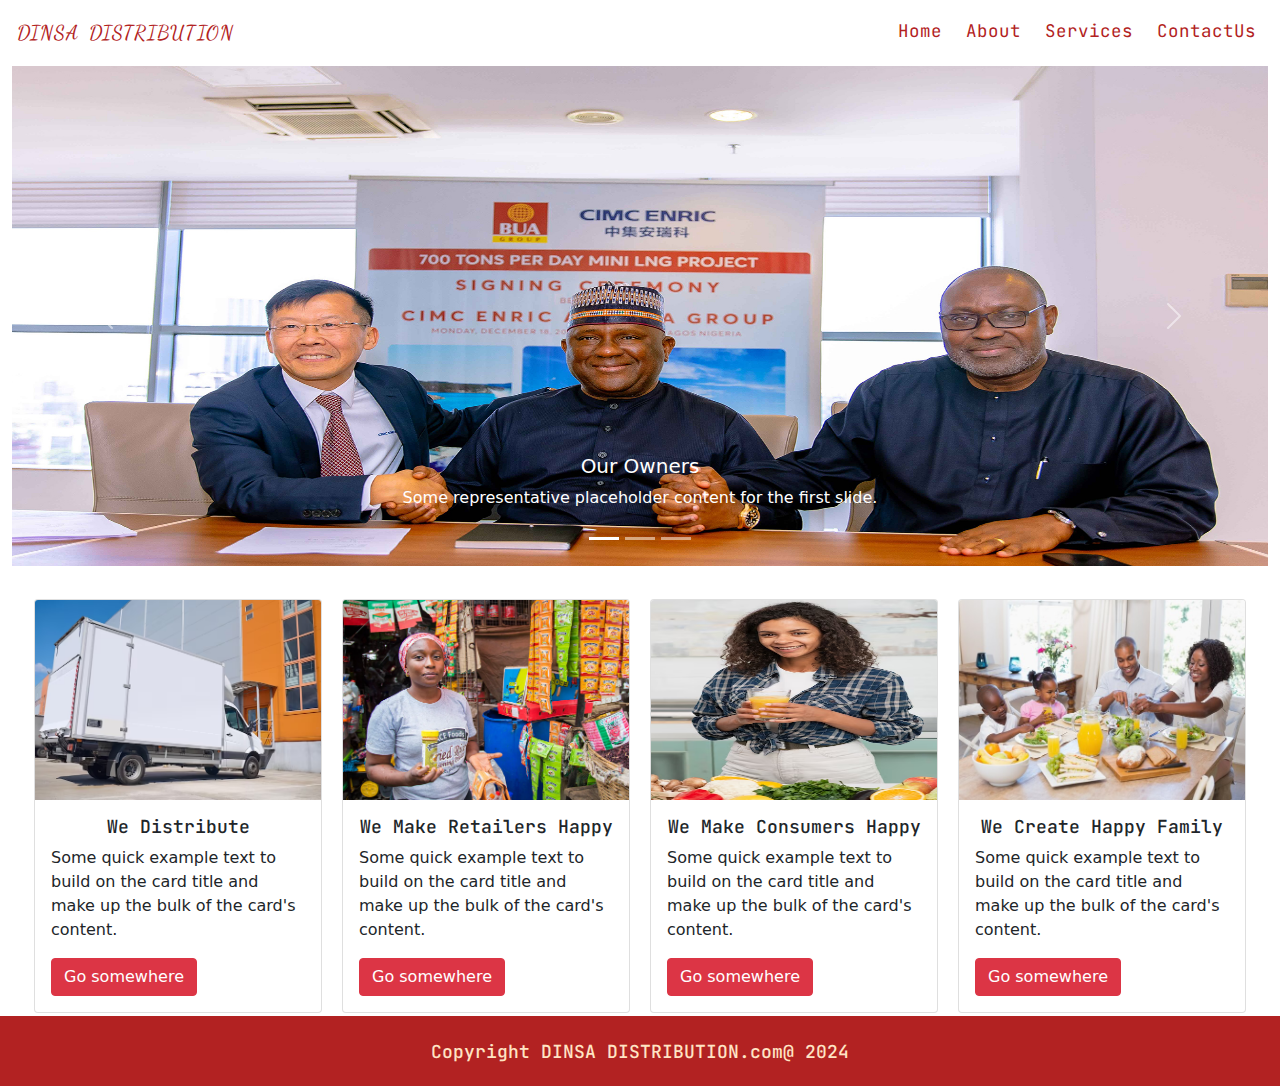
<file: index.html>
<!DOCTYPE html>
<html lang="en">

<head>
    <meta charset="UTF-8">
    <meta name="viewport" content="width=device-width, initial-scale=1.0">
    <title>Dinsa</title>
    <link rel="stylesheet" href="index.css">
    <link rel="stylesheet" href="Bootstrap/css/bootstrap.min.css">
</head>

<body>

    <div class="container-fluid">
        <div class="row row1">
            <div class="navbar">
                <div class="logo">
                    <h3 class="logo-text"><span id="dinsa">DINSA</span><span id="dis">DISTRIBUTION</span></h3>
                </div>
                <div class="mainlinks-div">
                    <ul class="mainlinks">
                        <li><a href="index.html">Home</a></li>
                        <li><a href="about.html">About</a></li>
                        <li><a href="services.html">Services</a></li>
                        <li><a href="contact.html">ContactUs</a></li>
                    </ul>
                </div>
            </div>
            <div class="col-sm-12 col-md-12 col-lg-12 banner">
                <div id="carouselExampleCaptions" class="carousel slide" data-bs-ride="carousel">
                    <div class="carousel-indicators">
                        <button type="button" data-bs-target="#carouselExampleCaptions" data-bs-slide-to="0"
                            class="active" aria-current="true" aria-label="Slide 1"></button>
                        <button type="button" data-bs-target="#carouselExampleCaptions" data-bs-slide-to="1"
                            aria-label="Slide 2"></button>
                        <button type="button" data-bs-target="#carouselExampleCaptions" data-bs-slide-to="2"
                            aria-label="Slide 3"></button>
                    </div>
                    <div class="carousel-inner">
                        <div class="carousel-item active">
                            <img src="image/deal.jpeg" height="500px" class="d-block w-100" alt="...">
                            <div class="carousel-caption d-none d-md-block">
                                <h5 class="carousel-text">Our Owners</h5>
                                <p>Some representative placeholder content for the first slide.</p>
                            </div>
                        </div>
                        <div class="carousel-item">
                            <img src="image/wherehouse1.jpeg" height="500px" class="d-block w-100" alt="...">
                            <div class="carousel-caption d-none d-md-block">
                                <h5 class="carousel-text">State of the art Wherehouses</h5>
                                <p>Some representative placeholder content for the second slide.</p>
                            </div>
                        </div>
                        <div class="carousel-item">
                            <img src="image/dis-van (2).jpeg" height="500px" class="d-block w-100" alt="...">
                            <div class="carousel-caption d-none d-md-block">
                                <h5 class="carousel-text">Our Delivery Vans</h5>
                                <p>Some representative placeholder content for the third slide.</p>
                            </div>
                        </div>
                    </div>
                    <button class="carousel-control-prev" type="button" data-bs-target="#carouselExampleCaptions"
                        data-bs-slide="prev">
                        <span class="carousel-control-prev-icon" aria-hidden="true"></span>
                        <span class="visually-hidden">Previous</span>
                    </button>
                    <button class="carousel-control-next" type="button" data-bs-target="#carouselExampleCaptions"
                        data-bs-slide="next">
                        <span class="carousel-control-next-icon" aria-hidden="true"></span>
                        <span class="visually-hidden">Next</span>
                    </button>
                </div>
            </div>
        </div>
        <div class="row row2">
            <div class="col-sm-12 col-md-12 col-lg-12 cards">
                
                <div class="card" style="width: 18rem;">
                    <img src="image/dis-van.jpeg" height="200px" class="card-img-top" alt="...">
                    <div class="card-body">
                        <h5 class="card-title">We Distribute</h5>
                        <p class="card-text">Some quick example text to build on the card title and make up the bulk of
                            the card's content.</p>
                        <a href="#" class="btn btn-danger">Go somewhere</a>
                    </div>
                </div>
                
                <div class="card" style="width: 18rem;">
                    <img src="image/happy-retailer.jpeg" height="200px" class="card-img-top" alt="...">
                    <div class="card-body">
                        <h5 class="card-title">We Make Retailers Happy</h5>
                        <p class="card-text">Some quick example text to build on the card title and make up the bulk of
                            the card's content.</p>
                        <a href="#" class="btn btn-danger">Go somewhere</a>
                    </div>
                </div>
                
                <div class="card" style="width: 18rem;">
                    <img src="image/happy-con2.jpeg" height="200px" class="card-img-top" alt="...">
                    <div class="card-body">
                        <h5 class="card-title">We Make Consumers Happy</h5>
                        <p class="card-text">Some quick example text to build on the card title and make up the bulk of
                            the card's content.</p>
                        <a href="#" class="btn btn-danger">Go somewhere</a>
                    </div>
                </div>
                
                <div class="card" style="width: 18rem;">
                    <img src="image/happy-fam1.jpg" height="200px" class="card-img-top" alt="...">
                    <div class="card-body">
                        <h5 class="card-title">We Create Happy Family</h5>
                        <p class="card-text">Some quick example text to build on the card title and make up the bulk of
                            the card's content.</p>
                        <a href="#" class="btn btn-danger">Go somewhere</a>
                    </div>
                </div>
            </div>
        </div>
    </div>

    <div class="footer">
        <h3 class="footer-text">Copyright DINSA DISTRIBUTION.com@ 2024</h3>
    </div>


    <script src="Bootstrap/js/bootstrap.bundle.min.js"></script>
</body>

</html>
</file>
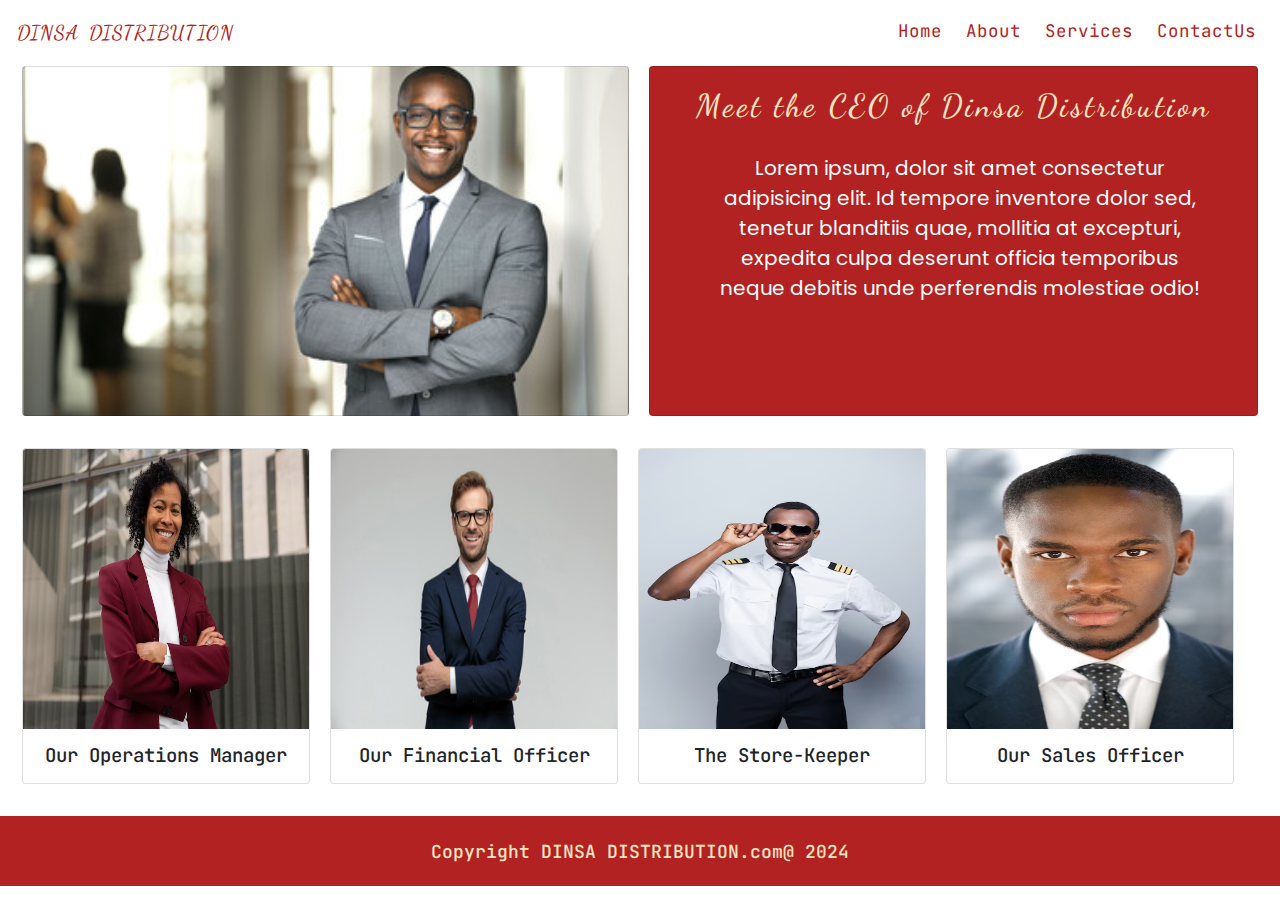
<file: about.html>
<!DOCTYPE html>
<html lang="en">

<head>
    <meta charset="UTF-8">
    <meta name="viewport" content="width=device-width, initial-scale=1.0">
    <title>About Dinsa</title>
    <link rel="stylesheet" href="about.css">
    <link rel="stylesheet" href="Bootstrap/css/bootstrap.min.css">
</head>

<body>

    <div class="container-fluid">
        <div class="row row1">
            <div class="navbar">
                <div class="logo">
                    <h3 class="logo-text"><span id="dinsa">DINSA</span><span id="dis">DISTRIBUTION</span></h3>
                </div>
                <div class="mainlinks-div">
                    <ul class="mainlinks">
                        <li><a href="index.html">Home</a></li>
                        <li><a href="about.html">About</a></li>
                        <li><a href="services.html">Services</a></li>
                        <li><a href="contact.html">ContactUs</a></li>
                    </ul>
                </div>
            </div>
            <div class="col-sm-12 col-md-12 col-lg-12 banner">
                <div class="card box1"></div>

                <div class="card box2">
                    <h2 class="boxtitle">Meet the CEO of Dinsa Distribution</h2>

                    <p class="boxtext">Lorem ipsum, dolor sit amet consectetur adipisicing elit.
                        Id tempore inventore dolor sed, tenetur blanditiis quae, mollitia at excepturi,
                        expedita culpa deserunt officia temporibus neque
                        debitis unde perferendis molestiae odio!
                    </p>
                </div>
            </div>

            <div class="row row2">
                <div class="col-sm-12 col-md-12 col-lg-12 cards">

                    <div class="card" style="width: 18rem;">
                        <img src="image/woman1.jpeg" class="card-img-top" height="280px"  alt="...">
                        <div class="card-body">
                            <h5 class="card-text">Our Operations Manager</h5>
                        </div>
                    </div>

                    <div class="card" style="width: 18rem;">
                        <img src="image/man2.jpg" class="card-img-top" height="280px" alt="...">
                        <div class="card-body">
                            <h5 class="card-text">Our Financial Officer</h5>
                        </div>
                    </div>

                    <div class="card" style="width: 18rem;">
                        <img src="image/man3.jpeg" class="card-img-top" height="280px" alt="...">
                        <div class="card-body">
                            <h5 class="card-text">The Store-Keeper</h5>
                        </div>
                    </div>

                    <div class="card" style="width: 18rem;">
                        <img src="image/man4.jpeg" class="card-img-top" height="280px" alt="...">
                        <div class="card-body">
                            <h5 class="card-text">Our Sales Officer</h5>
                        </div>
                    </div>

                </div>
            </div>
        </div>
    </div>

    <div class="footer">
        <h3 class="footer-text">Copyright DINSA DISTRIBUTION.com@ 2024</h3>
    </div>


    <script src="Bootstrap/js/bootstrap.bundle.min.js"></script>
</body>

</html>
</file>
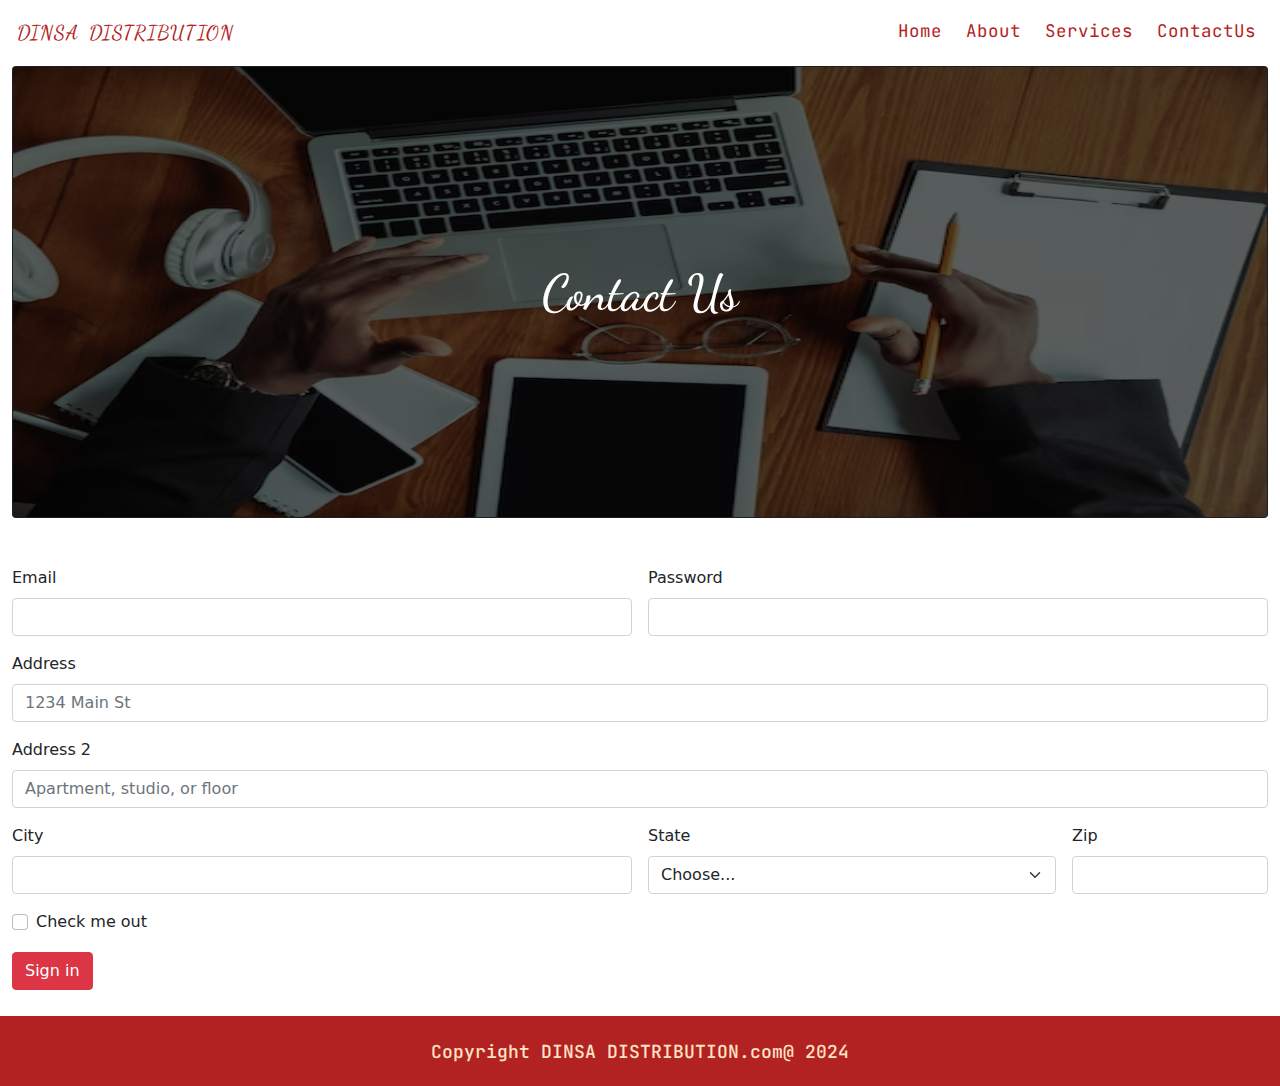
<file: contact.html>
<!DOCTYPE html>
<html lang="en">

<head>
    <meta charset="UTF-8">
    <meta name="viewport" content="width=device-width, initial-scale=1.0">
    <title>Contact Us</title>
    <link rel="stylesheet" href="contact.css">
    <link rel="stylesheet" href="Bootstrap/css/bootstrap.min.css">
</head>

<body>

    <div class="container-fluid">
        <div class="row row1">
            <div class="navbar">
                <div class="logo">
                    <h3 class="logo-text"><span id="dinsa">DINSA</span><span id="dis">DISTRIBUTION</span></h3>
                </div>
                <div class="mainlinks-div">
                    <ul class="mainlinks">
                        <li><a href="index.html">Home</a></li>
                        <li><a href="about.html">About</a></li>
                        <li><a href="services.html">Services</a></li>
                        <li><a href="contact.html">ContactUs</a></li>
                    </ul>
                </div>
            </div>

            <div class="col-sm-12 col-md-12 col-lg-12 banner">
                <div class="card bg-dark text-white">
                    <img src="image/contact1.jpeg" height="450px" class="card-img" alt="...">
                    <div class="card-img-overlay con">
                        <h5 class="card-title">Contact Us</h5>
                    </div>
                </div>
            </div>
        </div>
        <div c></div>
        <div class="row row2">
            <div class="col-sm-12 col-md-12 col-lg-12 card-deck">
                <form class="row g-3"  action="https://formspree.io/f/xnqedryn" method="post">
                    <div class="col-md-6">
                        <label for="inputEmail4" class="form-label">Email</label>
                        <input type="email" class="form-control" id="inputEmail4">
                    </div>
                    <div class="col-md-6">
                        <label for="inputPassword4" class="form-label">Password</label>
                        <input type="password" class="form-control" id="inputPassword4">
                    </div>
                    <div class="col-12">
                        <label for="inputAddress" class="form-label">Address</label>
                        <input type="text" class="form-control" id="inputAddress" placeholder="1234 Main St">
                    </div>
                    <div class="col-12">
                        <label for="inputAddress2" class="form-label">Address 2</label>
                        <input type="text" class="form-control" id="inputAddress2"
                            placeholder="Apartment, studio, or floor">
                    </div>
                    <div class="col-md-6">
                        <label for="inputCity" class="form-label">City</label>
                        <input type="text" class="form-control" id="inputCity">
                    </div>
                    <div class="col-md-4">
                        <label for="inputState" class="form-label">State</label>
                        <select id="inputState" class="form-select">
                            <option selected>Choose...</option>
                            <option>...</option>
                        </select>
                    </div>
                    <div class="col-md-2">
                        <label for="inputZip" class="form-label">Zip</label>
                        <input type="text" class="form-control" id="inputZip">
                    </div>
                    <div class="col-12">
                        <div class="form-check">
                            <input class="form-check-input" type="checkbox" id="gridCheck">
                            <label class="form-check-label" for="gridCheck">
                                Check me out
                            </label>
                        </div>
                    </div>
                    <div class="col-12">
                        <button type="submit" class="btn btn-danger">Sign in</button>
                    </div>
                </form>
            </div>
        </div>

    </div>

    <div class="footer">
        <h3 class="footer-text">Copyright DINSA DISTRIBUTION.com@ 2024</h3>
    </div>


    <script src="Bootstrap/js/bootstrap.bundle.min.js"></script>
</body>

</html>
</file>
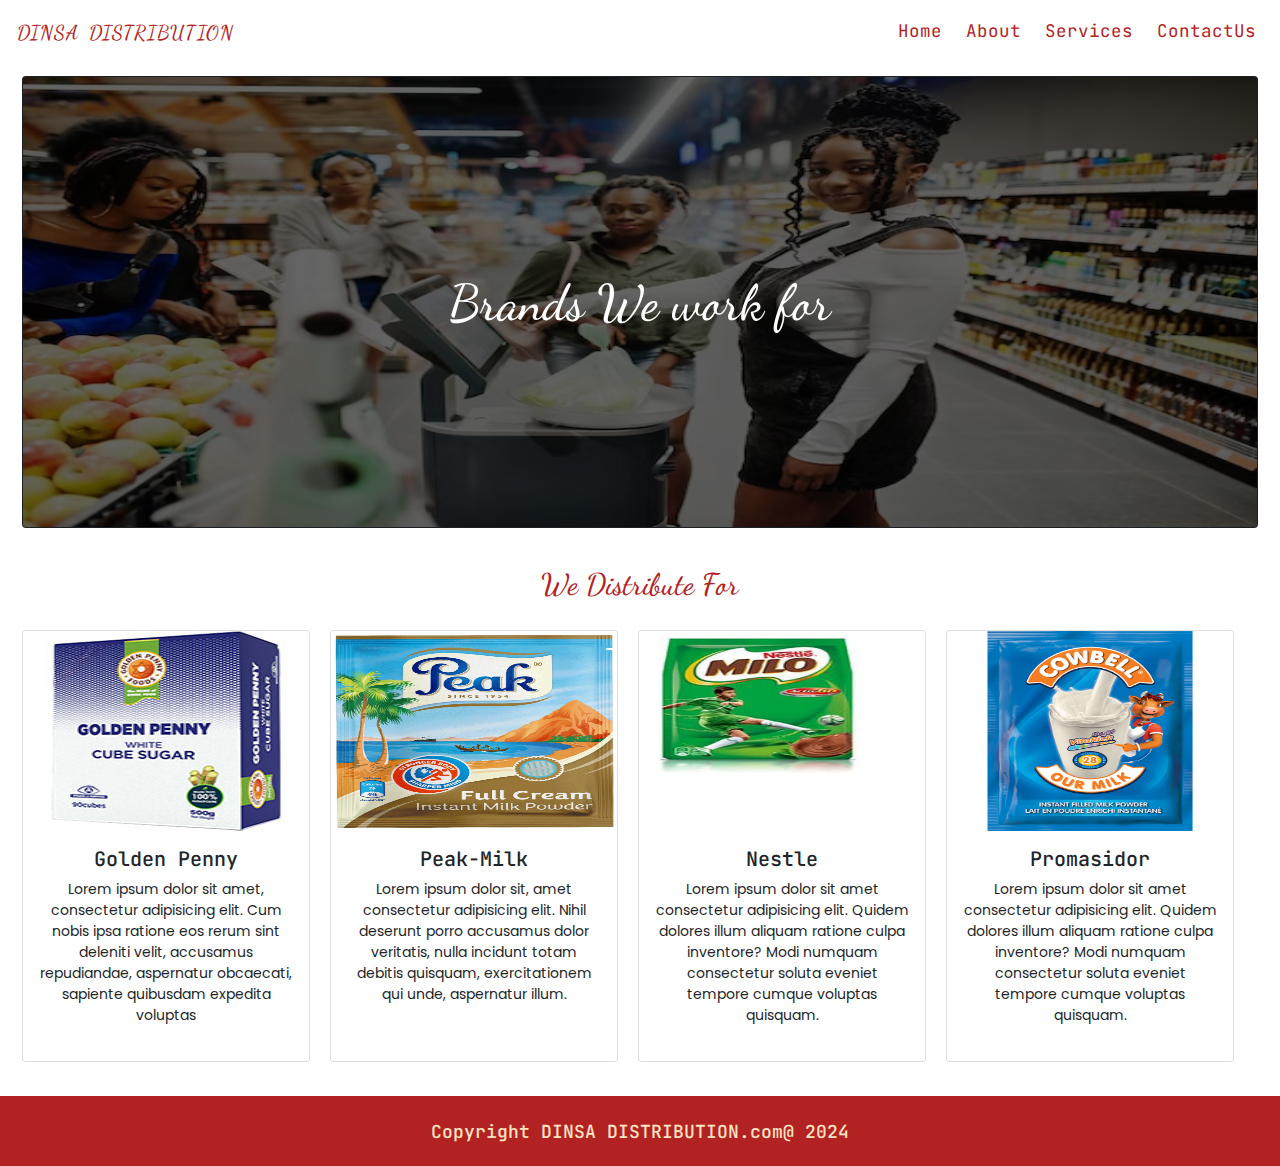
<file: services.html>
<!DOCTYPE html>
<html lang="en">

<head>
    <meta charset="UTF-8">
    <meta name="viewport" content="width=device-width, initial-scale=1.0">
    <title>Our Services</title>
    <link rel="stylesheet" href="services.css">
    <link rel="stylesheet" href="Bootstrap/css/bootstrap.min.css">
</head>

<body>

    <div class="container-fluid">
        <div class="row row1">
            <div class="navbar">
                <div class="logo">
                    <h3 class="logo-text"><span id="dinsa">DINSA</span><span id="dis">DISTRIBUTION</span></h3>
                </div>
                <div class="mainlinks-div">
                    <ul class="mainlinks">
                        <li><a href="index.html">Home</a></li>
                        <li><a href="about.html">About</a></li>
                        <li><a href="services.html">Services</a></li>
                        <li><a href="contact.html">ContactUs</a></li>
                    </ul>
                </div>
            </div>
            <div class="col-sm-12 col-md-12 col-lg-12 banner">
                <div class="card bg-dark text-white">
                    <img src="image/happy-fam2.jpeg" height="450px" class="card-img" alt="...">
                    <div class="card-img-overlay con">
                        <h5 class="card-title">Brands We work for</h5>
                    </div>
                </div>
            </div>

            <div class="text">
                <h3 class="text txt">We Distribute For</h3>
            </div>

            <div class="row row2">
                <div class="col-sm-12 col-md-12 col-lg-12 cards">
                    <div class="card" style="width: 18rem;">
                        <img src="image/gp-sugar.jpg" height="200px" class="card-img-top" alt="...">
                        <div class="card-body">
                            <h5 class="card-text">Golden Penny</h5>
                            <p class="card-text2">Lorem ipsum dolor sit amet, consectetur adipisicing elit. 
                                Cum nobis ipsa ratione eos rerum sint deleniti velit, accusamus repudiandae, 
                                aspernatur obcaecati, sapiente quibusdam expedita voluptas 
                                </p>
                        </div>
                    </div>

                    <div class="card" style="width: 18rem;">
                        <img src="image/peak-milk.jpg" height="200px"  class="card-img-top" alt="...">
                        <div class="card-body">
                            <h5 class="card-text">Peak-Milk</h5>
                            <p class="card-text2">Lorem ipsum dolor sit, amet consectetur adipisicing elit. 
                                Nihil deserunt porro accusamus dolor veritatis, nulla incidunt totam debitis 
                                quisquam, exercitationem qui unde, aspernatur illum.
                            </p>
                        </div>
                    </div>

                    <div class="card" style="width: 18rem;">
                        <img src="image/milo.jpg" height="200px"  class="card-img-top" alt="...">
                        <div class="card-body">
                            <h5 class="card-text">Nestle</h5>
                            <p class="card-text2">Lorem ipsum dolor sit amet consectetur adipisicing elit. 
                                Quidem dolores illum aliquam ratione culpa inventore? Modi numquam 
                                consectetur soluta eveniet tempore cumque voluptas quisquam. 
                            </p>
                        </div>
                    </div>

                    <div class="card" style="width: 18rem;">
                        <img src="image/cowbell1.jpg" height="200px"  class="card-img-top" alt="...">
                        <div class="card-body">
                            <h5 class="card-text">Promasidor</h5>
                            <p class="card-text2">Lorem ipsum dolor sit amet consectetur adipisicing elit. 
                                Quidem dolores illum aliquam ratione culpa inventore? Modi numquam 
                                consectetur soluta eveniet tempore cumque voluptas quisquam. 
                            </p>
                        </div>
                    </div>
                </div>
            </div>

        </div>
    </div>

    <div class="footer">
        <h3 class="footer-text">Copyright DINSA DISTRIBUTION.com@ 2024</h3>
    </div>

    <script src="Bootstrap/js/bootstrap.bundle.min.js"></script>
</body>

</html>
</file>
<file: index.css>
@import url('https://fonts.googleapis.com/css2?family=Dancing+Script:wght@400..700&family=JetBrains+Mono:ital,wght@0,100..800;1,100..800&family=Poppins:ital,wght@0,100;0,200;0,300;0,400;0,500;0,600;0,700;0,800;0,900;1,100;1,200;1,300;1,400;1,500;1,600;1,700;1,800;1,900&family=Protest+Guerrilla&family=Protest+Revolution&family=Protest+Riot&family=Shadows+Into+Light&display=swap');


.mainlinks-div{

    height: 50px;
    display: flex;
    justify-content: flex-end;
    align-items: center;
}
.mainlinks{
    display: flex;
    justify-content: flex-end;
    align-items: center;
    position: relative;
    top: 6px;
    list-style: none;
}
.mainlinks a{
    text-decoration: none;
    margin: 12px;
    font-family: JetBrains Mono;
    font-size: 17.5px;
    color: firebrick;
}
.mainlinks a:hover{
    color: rgb(180, 55, 55);
}

#dinsa{
    position: relative;
    top: 1px;
    font-size: 20px;
    font-family: Dancing Script;
    color: firebrick;
    letter-spacing: 1px;
    margin: 5px;
}

#dis{
    position: relative;
    top: 1px;
    font-size: 20px;
    font-family: Dancing Script;
    color: firebrick;
    letter-spacing: 1px;
    margin: 5px;
}

.banner{
    height: 530px;
}

.cards{
    height: 420px;
    display: flex;
    justify-content: center;
    align-items: center;
}
.card{
    margin: 10px;
}
.card-title{
    text-align: center;
    font-size:18px ;
    font-family: JetBrains Mono;
}

.footer{
    height: 70px;
    background:  firebrick;
    text-align: center;
}
.footer-text{
    color: bisque;
    font-size: large;
    position: relative;
    top: 25px;
    font-family: JetBrains Mono;
}
</file>
<file: about.css>
@import url('https://fonts.googleapis.com/css2?family=Dancing+Script:wght@400..700&family=JetBrains+Mono:ital,wght@0,100..800;1,100..800&family=Poppins:ital,wght@0,100;0,200;0,300;0,400;0,500;0,600;0,700;0,800;0,900;1,100;1,200;1,300;1,400;1,500;1,600;1,700;1,800;1,900&family=Protest+Guerrilla&family=Protest+Revolution&family=Protest+Riot&family=Shadows+Into+Light&display=swap');


.mainlinks-div{

    height: 50px;
    display: flex;
    justify-content: flex-end;
    align-items: center;
}
.mainlinks{
    display: flex;
    justify-content: flex-end;
    align-items: center;
    position: relative;
    top: 6px;
    list-style: none;
}
.mainlinks a{
    text-decoration: none;
    margin: 12px;
    font-family: JetBrains Mono;
    font-size: 17.5px;
    color: firebrick;
}
.mainlinks a:hover{
    color: rgb(180, 55, 55);
}

#dinsa{
    position: relative;
    top: 1px;
    font-size: 20px;
    font-family: Dancing Script;
    color: firebrick;
    letter-spacing: 1px;
    margin: 5px;
}

#dis{
    position: relative;
    top: 1px;
    font-size: 20px;
    font-family: Dancing Script;
    color: firebrick;
    letter-spacing: 1px;
    margin: 5px;
}

.banner{
    width: 100%;
    height: 350px;
    display: flex;
    justify-content: center;
    align-items: center;
}

.banner .box1{
    width: 50%;
    height: 100%;
    background: white;
    background-image: url(image/man1.jpeg);
    background-position: center;
    background-size: cover;
}

.banner .box2{
    width: 50%;
    height: 100%;
    background:  firebrick;
    box-sizing: border-box;
    padding: 20px;
}


.banner .box2 .boxtitle{
    color: bisque;
    font-family: Dancing Script;
    text-align: center;
    letter-spacing: 3px;
}

.banner .box2 .boxtext{
    width: 500px;
    font-size: 20px;
    font-family: Poppins;
    color: white;
    text-align: center;
    position: relative;
    left: 40px;
    top: 20px;
}

.cards{

    height: 400px;
    display: flex;
    justify-content: center;
    align-items: center;
}

.card{
    margin: 10px;
}

.card-text{
    font-family: JetBrains Mono;
    font-size: 19px;
    text-align: center;
}

.footer{
    height: 70px;
    background:  firebrick;
    text-align: center;
}
.footer-text{
    color: bisque;
    font-size: large;
    position: relative;
    top: 25px;
    font-family: JetBrains Mono;
}
</file>
<file: contact.css>
@import url('https://fonts.googleapis.com/css2?family=Dancing+Script:wght@400..700&family=JetBrains+Mono:ital,wght@0,100..800;1,100..800&family=Poppins:ital,wght@0,100;0,200;0,300;0,400;0,500;0,600;0,700;0,800;0,900;1,100;1,200;1,300;1,400;1,500;1,600;1,700;1,800;1,900&family=Protest+Guerrilla&family=Protest+Revolution&family=Protest+Riot&family=Shadows+Into+Light&display=swap');


.mainlinks-div{

    height: 50px;
    display: flex;
    justify-content: flex-end;
    align-items: center;
}
.mainlinks{
    display: flex;
    justify-content: flex-end;
    align-items: center;
    position: relative;
    top: 6px;
    list-style: none;
}
.mainlinks a{
    text-decoration: none;
    margin: 12px;
    font-family: JetBrains Mono;
    font-size: 17.5px;
    color: firebrick;
}
.mainlinks a:hover{
    color: rgb(180, 55, 55);
}

#dinsa{
    position: relative;
    top: 1px;
    font-size: 20px;
    font-family: Dancing Script;
    color: firebrick;
    letter-spacing: 1px;
    margin: 5px;
}

#dis{
    position: relative;
    top: 1px;
    font-size: 20px;
    font-family: Dancing Script;
    color: firebrick;
    letter-spacing: 1px;
    margin: 5px;
}

.banner{
    height: 500px;
}

.card-img{
    filter: brightness(40%);
}

.con{
    text-align: center;
}


.card-title{
    position: relative;
    top: 180px;
    font-family: Dancing Script;
    font-size: 50px;
}

.card-deck{
    height: 450px;
}


.footer{
    height: 70px;
    background:  firebrick;
    text-align: center;
}
.footer-text{
    color: bisque;
    font-size: large;
    position: relative;
    top: 25px;
    font-family: JetBrains Mono;
}
</file>
<file: services.css>
@import url('https://fonts.googleapis.com/css2?family=Dancing+Script:wght@400..700&family=JetBrains+Mono:ital,wght@0,100..800;1,100..800&family=Poppins:ital,wght@0,100;0,200;0,300;0,400;0,500;0,600;0,700;0,800;0,900;1,100;1,200;1,300;1,400;1,500;1,600;1,700;1,800;1,900&family=Protest+Guerrilla&family=Protest+Revolution&family=Protest+Riot&family=Shadows+Into+Light&display=swap');


.mainlinks-div{

    height: 50px;
    display: flex;
    justify-content: flex-end;
    align-items: center;
}
.mainlinks{
    display: flex;
    justify-content: flex-end;
    align-items: center;
    position: relative;
    top: 6px;
    list-style: none;
}
.mainlinks a{
    text-decoration: none;
    margin: 12px;
    font-family: JetBrains Mono;
    font-size: 17.5px;
    color: firebrick;
}
.mainlinks a:hover{
    color: rgb(180, 55, 55);
}

#dinsa{
    position: relative;
    top: 1px;
    font-size: 20px;
    font-family: Dancing Script;
    color: firebrick;
    letter-spacing: 1px;
    margin: 5px;
}

#dis{
    position: relative;
    top: 1px;
    font-size: 20px;
    font-family: Dancing Script;
    color: firebrick;
    letter-spacing: 1px;
    margin: 5px;
}

.banner{
    height: 500px;
}

.card-img{
    filter: brightness(40%);
}

.con{
    text-align: center;
}

.card-title{
    position: relative;
    top: 180px;
    font-family: Dancing Script;
    font-size: 50px;
}

.text{
    height: 30px;
    text-align: center;
}

.text h3{
    color: firebrick;
    font-family: Dancing Script;
    font-size: 30px;
}

.cards{
    height: 500px;
    display: flex;
    justify-content: center;
    align-items: center;
}

.card{
    margin: 10px;
}

.card-body{
    text-align: center;
}

.card-text{
    font-family: JetBrains Mono;
}

.card-text2{
    height: 150px;
    font-family: Poppins;
    font-size: 14px;
}

.footer{
    height: 70px;
    background:  firebrick;
    text-align: center;
}
.footer-text{
    color: bisque;
    font-size: large;
    position: relative;
    top: 25px;
    font-family: JetBrains Mono;
}
</file>
